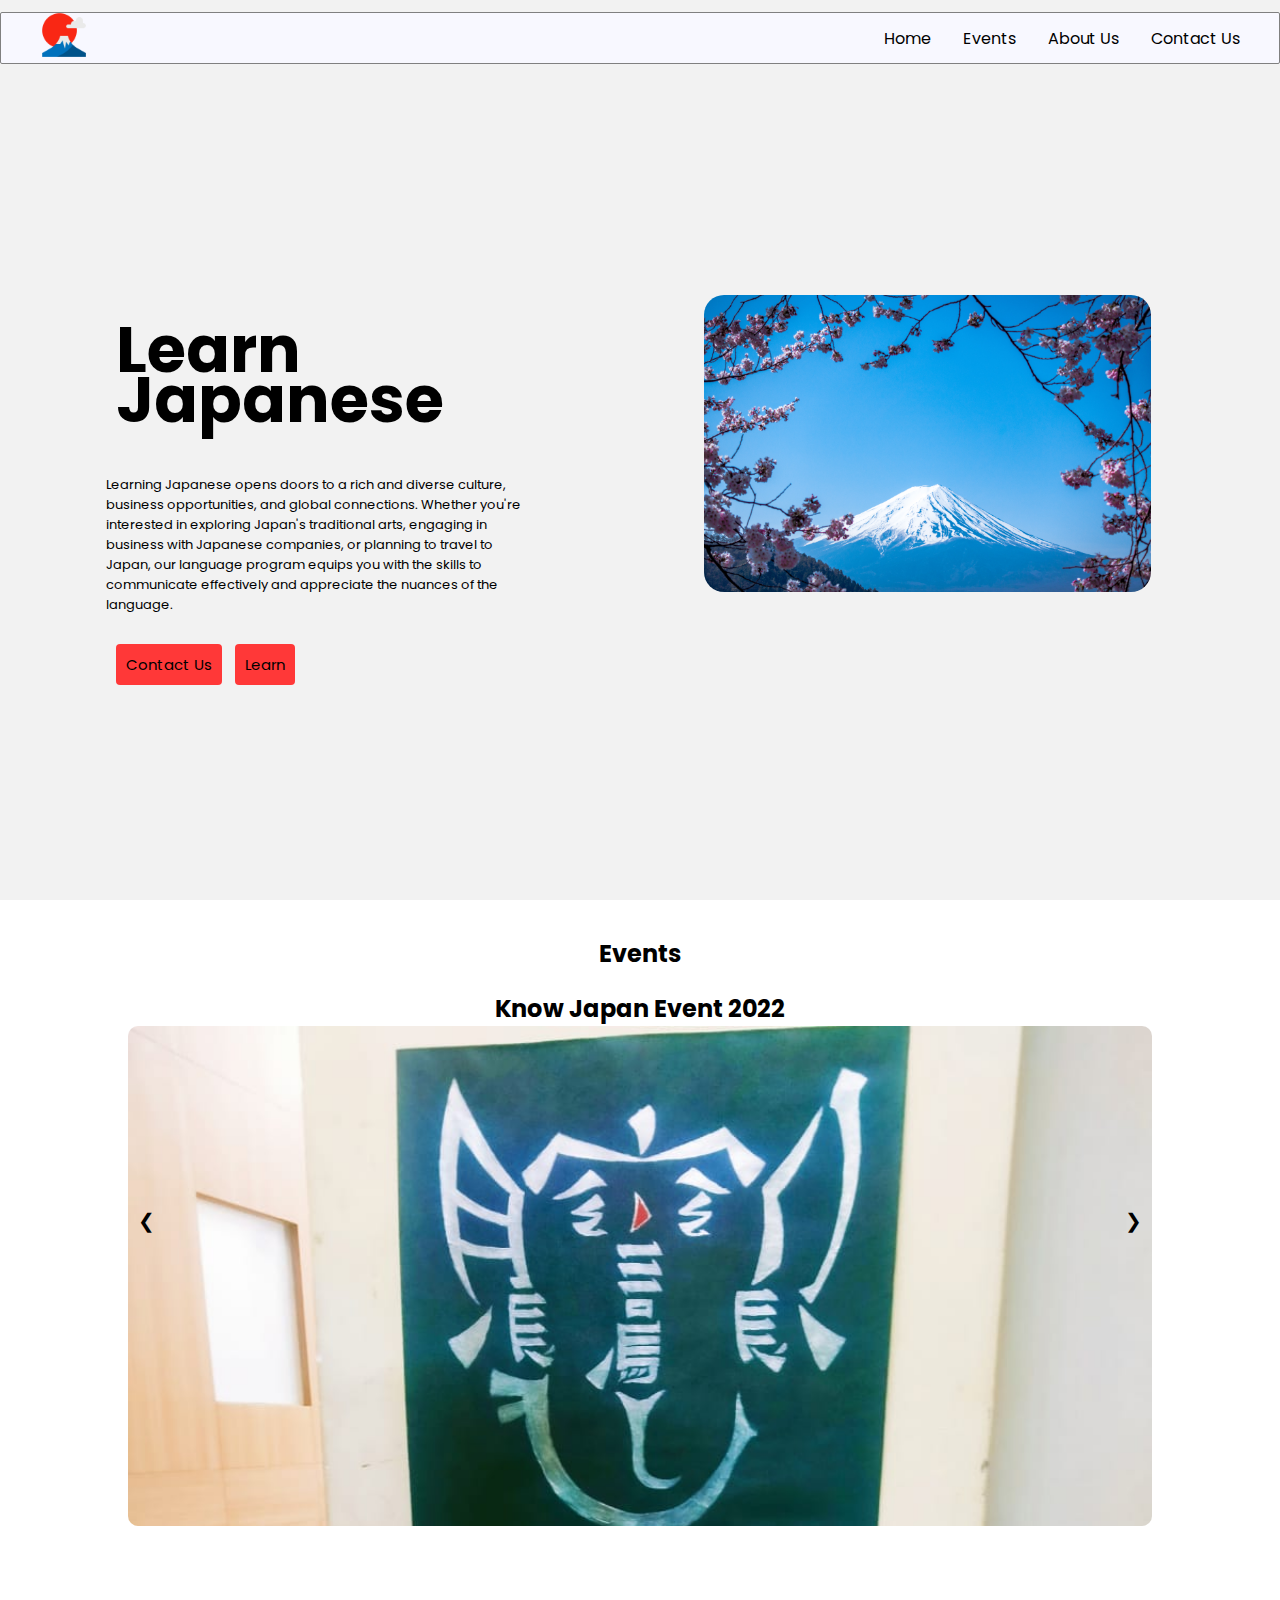
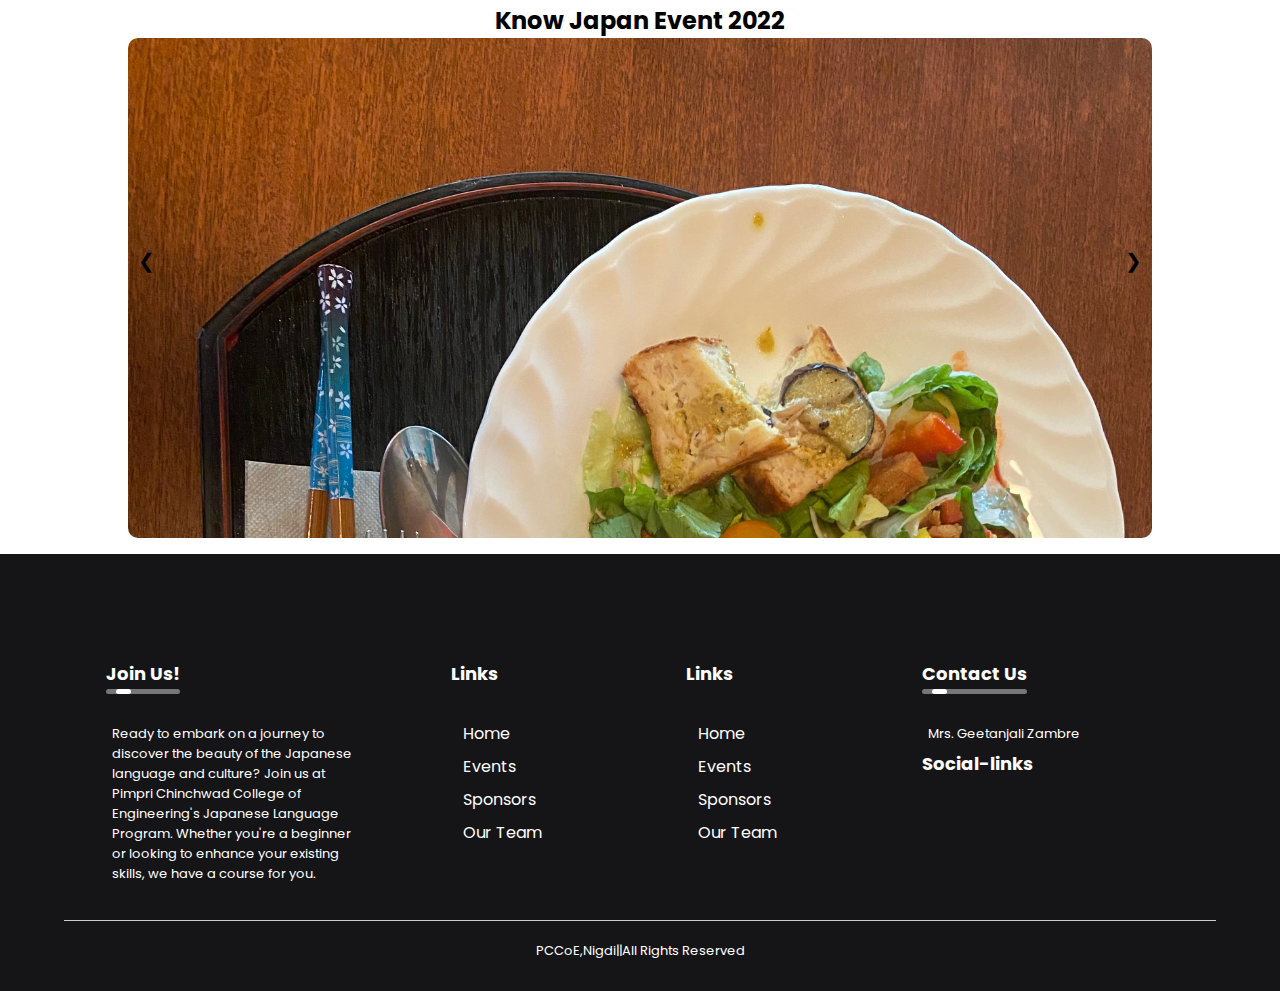
<file: index.html>
<!DOCTYPE html>
<html lang="en">
<head>
    <meta charset="UTF-8">
    <meta name="viewport" content="width=device-width, initial-scale=1.0">
    <title>PCCoE-Japanese</title>

<link rel="stylesheet" href="style.css">
<link rel="icon" href="image/logo (2).png"/>
<link rel="stylesheet" href="https://cdnjs.cloudflare.com/ajax/libs/font-awesome/6.3.0/css/all.min.css" integrity="sha512-SzlrxWUlpfuzQ+pcUCosxcglQRNAq/DZjVsC0lE40xsADsfeQoEypE+enwcOiGjk/bSuGGKHEyjSoQ1zVisanQ==" crossorigin="anonymous" referrerpolicy="no-referrer" />
</head>
<body>

    <div id="content">
    <div class="container1">
        <!-- section for the navbar and the main page content -->
        <header>
            <div class="navbar">
              <div style="display: flex;">
                <div class="logo"><img src="image/logo (2).png" alt="AppLogo"></div>
              </div>
                <ul class="links">
                    <li> <a class="hover-underline" href="#">Home</a> </li>
                    <li><a class="hover-underline" href="#">Events</a></li>
                    <li><a class="hover-underline" href="aboutus.html">About Us</a></li>
                    <li><a class="hover-underline" href="#">Contact Us</a></li>         
                </ul>
                <div class="toggle_btn">
                <i class="fa-solid fa-bars"></i>
                </div>
            <div class="dropdown_menu">
                <li> <a href="#">Home</a> </li>
                <li><a href="#">Events</a></li>
                <li><a href="aboutus.html">About Us</a></li>
                <li><a href="#">Contact Us</a></li>
             </div>
    
        </div>
        </header>


   
    
        <div class="mainbody">
            <div class="mainrow">
                
                <div class="maincol">
                 <h1>Learn Japanese</h1>
                  <p>Learning Japanese opens doors to a rich and diverse culture, business opportunities, and global connections. Whether you're interested in exploring Japan's traditional arts, engaging in business with Japanese companies, or planning to travel to Japan, our language program equips you with the skills to communicate effectively and appreciate the nuances of the language.
                  </p>
                  <br><br>
                <a href="#">Contact Us</a>
                <a href="#">Learn</a>
                </div>
             
             
                <div class="maincol">
                    <img src="image/main.jpg" alt="mainimage">
                   </div>
                
            </div>
            </div>
            </div>   

                <div class="container2">
                    <div class="slider-container">
                        <h2 class="slider-heading">Events</h2>
                        <h2 class="slider-heading">Know Japan Event 2022</h2>
                        <div class="slider">
                          <div class="slide" style="background-image: url('image/know2022-1.jpg');"></div>
                          <div class="slide" style="background-image: url('image/know2022-2.jpg');"></div>
                          <div class="slide" style="background-image: url('image/know2022.jpg');"></div>
                        </div>
                        <button class="prev" onclick="prevSlide()">❮</button>
                        <button class="next" onclick="nextSlide()">❯</button>
                      </div>
                </div>
                <br>
                <div class="container2">
                    <div class="slider-container">
                        <h2 class="slider-heading">Know Japan Event 2022</h2>
                        <div class="slider">
                          <div class="slide" style="background-image: url('image/visit-1.jpg');"></div>
                          <div class="slide" style="background-image: url('image/visit-2.jpg');"></div>
                          <div class="slide" style="background-image: url('image/visit-3.jpg');"></div>
                        </div>
                        <button class="prev" onclick="prevSlide()">❮</button>
                        <button class="next" onclick="nextSlide()">❯</button>
                      </div>
                </div>




    <div class="container3">
        <!-- scetion for the footer and extra info -->


        <footer>
            <div class="footrow">
                <div class="footcol">
                    <h3>Join Us!<div class="underline"><span></span></div></h3>
                    <p> 
                        Ready to embark on a journey to discover the beauty of the Japanese language and culture? Join us at Pimpri Chinchwad College of Engineering's Japanese Language Program. Whether you're a beginner or looking to enhance your existing skills, we have a course for you. </p>
    
                </div>
                <div class="footcol">

                    <h3>Links<div><span></span></div></h3>  
                <!-- class="underline" -->
                    <ul>
                        <li> <a class="hover-underline-animation" href="index.html">Home</a></li>
                        <li> <a class="hover-underline-animation" href="Events.html">Events</a></li>
                        <li> <a class="hover-underline-animation" href="#">Sponsors</a></li>
                        <li> <a class="hover-underline-animation" href="team.html">Our Team</a></li>
                        
                    </ul>
                 
                </div>
                <div class="footcol">
                    <h3>Links<div><span></span></div></h3>  
                <!-- class="underline" -->
                    <ul>
                        <li> <a class="hover-underline-animation" href="index.html">Home</a></li>
                        <li> <a class="hover-underline-animation" href="Events.html">Events</a></li>
                        <li> <a class="hover-underline-animation" href="#">Sponsors</a></li>
                        <li> <a class="hover-underline-animation" href="team.html">Our Team</a></li>
                        
                    </ul>
                </div>
                <div class="footcol">
                    <h3>Contact Us<div class="underline"><span></span></div></h3>
                    <p>Mrs. Geetanjali Zambre</p>
                    <h3 style="margin-top: 10px;">Social-links</h3>
                    <div class="social-icons">
                  <a href="#"> <i class="fa-brands fa-youtube fab"></i></a> 
                   <a href="#"><i class="fa-brands fa-instagram fab"></i></a> 
                </div>
            </div>
            </div>
            <hr>
            <p class="footcopyright">PCCoE,Nigdi||All Rights Reserved </p>
            
            </footer>









    </div>


</div>











<!-- Script for the navbar toggle option -->
<script>
    const toggleBtn = document.querySelector('.toggle_btn')
    const toggleBtnIcon = document.querySelector('.toggle_btn i')
    const dropDownMenu = document.querySelector('.dropdown_menu')

toggleBtn.onclick = function(){
    dropDownMenu.classList.toggle('open')
    const isOpen = dropDownMenu.classList.contains('open')

    toggleBtnIcon.classList = isOpen
    ? 'fa-solid fa-xmark'
    :'fa-solid fa-bars'
}
</script>
<script>
    let currentIndex = 0;

function showSlide(index) {
  const slider = document.querySelector('.slider');
  const slides = document.querySelectorAll('.slide');

  if (index >= slides.length) {
    currentIndex = 0;
  } else if (index < 0) {
    currentIndex = slides.length - 1;
  } else {
    currentIndex = index;
  }

  const translateValue = -currentIndex * (100 / slides.length) + '%';
  slider.style.transform = 'translateX(' + translateValue + ')';
}

function nextSlide() {
  showSlide(currentIndex + 1);
}

function prevSlide() {
  showSlide(currentIndex - 1);
}

// Auto slide change example
setInterval(nextSlide, 3000); // Change slide every 3 seconds

</script>
</body>
</html>
</file>
<file: style.css>
@import url('https://fonts.googleapis.com/css2?family=Poppins:wght@300;400;500;600;700&display=swap');
*{
    margin: 0;
    padding: 0;
    box-sizing: border-box;
    font-family: "Poppins",sans-serif;
}

html{
  scroll-behavior: smooth;
}

.container1{
  position: relative;
    width: 100%;
    height: 100vh;
    display:flex;
    align-items: center;
    justify-content: center;
    background:#f0f0f0df ;
}
 
.navbar li{
    list-style: none;
}

.navbar a{
    text-decoration: none;
    color: #000;
    font-size: 1rem;
  }
  
  
.navbar a:hover{
    color: aqua;
    transition: smooth;
  }
  
header{
    position: absolute;
    top: 2px;
    padding: 0 1.8rem;
     width: 100%;
    margin-top: 10px;
    background: rgba(255, 255, 255, 0.091);
    backdrop-filter: blur(4px);
    border-radius: 2px;
    border: grey solid 1px;
    background:	#F8F8FF;
  } 

  
  .navbar{
    width: 100%;
    height: 50px;
    max-width: 1200px;
    margin: 0 auto;
    display: flex;
    align-items: center;
    justify-content: space-between;
   
  }
  
  
  .navbar .logo img{
    height: 3rem;
    width: 3rem; 
  }

  .navbar .links{
    display: flex;
    gap: 2rem;
  }
  
  
  .navbar .toggle_btn{
    color: #000000a4;
    font-size: 1.5rem;
    cursor: pointer;
    display: none;
  
  }
  
  
  /* 
  dropdownmenu */
  .dropdown_menu{
    position: absolute;
    right: 2rem;
    top: 60px;
    width: 300px;
    height: 0;
    background: linear-gradient(135deg,#d5fefd,aqua);
    backdrop-filter: blur(15px);
    border-radius:10px;
    overflow: hidden;
    display: none;
    transition: height 0.2s cubic-bezier(0.175, 0.885, 0.32, 1.275);
  }
  
  .dropdown_menu.open{
    height: 240px;
    padding: auto;
    margin: auto;
  }

  
  .dropdown_menu li{
    padding: 0.7rem;
    display: flex;
    align-items: center;
    justify-content: center;
  
  }
  
  /* responsive */
  @media(max-width:992px)
  {
    .navbar .links{
        display: none;
    }
  
    .navbar .toggle_btn{
        display: block;
    }
  
    .dropdown_menu{
        display: block;
    }
    .slide {
        flex: 1;
        width: 100%;
        height: 1vh;
        background-size: cover;
      }
   
    
  }
  
  @media(max-width:576px){
    .dropdown_menu{
        left: 2rem;
        width: unset;
    }
    .slide {
        flex: 1;
        width: 100%;
        height: 50vh;
        background-size: cover;
      }
      
   
  
  }
  
    /* navbar css ends here */

/* space for the css of the main body */

.mainbody{
  width: 100%;
  position: relative;
  bottom: 0;
  background: transparent;
  color: #000;
  padding: 100px  0 30px;
  font-size: 13px;
  line-height: 20px;
}

.mainrow{
  width: 85%;
  margin: auto;
  display: flex;
  flex-wrap: wrap;
  align-items: flex-start;
  justify-content: space-between;
}

.maincol{
  flex-basis: 45%;
  padding: 10px;
}

.maincol:nth-child(1){
  flex-basis: 40%;
}
.maincol p{
  gap: 2px;
}


.maincol img{
  width: 95%;
  border-radius:20px;
 
}

.maincol:nth-child(1) img:hover{
  box-shadow: rgba(43, 251, 255, 0.35) 0px 5px 10px;
  
}


.maincol h1{
  margin-bottom: 40px;
  margin-top: 20px;
  padding: 10px;
  font-size:4rem;
  line-height: 50px;
}

.maincol a{
    text-decoration: none;
    background-color: rgb(255, 56, 56);
    color: #000;
    border-radius: 4px;
    padding: 10px;
    margin-top: 10px;
    margin-left: 10px;
    font-size: 15px;
}

.maincol a:hover{
    color: red;
    color: aliceblue;
}


/* main body css ends here */

    
/* container2  css is here */
.container2{
  position: relative;
    width: 100%;
    display:flex;
    align-items: center;
    justify-content: center;
}
.container2a{
  position: relative;
    width: 100%;
    display:flex;
    align-items: center;
    justify-content: center;
    background-color:#f0f0f0df;   
}

.container2a h3
{
  font-size: xx-large;

}
/* container2 css ends here */
/* footer css start here */


footer{
    width: 100%;
    position: relative;
    bottom: 0;
    background: #151517;
    color: #fff;
    padding: 100px  0 30px;
    font-size: 13px;
    line-height: 20px;
  }
  .footrow{
    width: 85%;
    margin: auto;
    display: flex;
    flex-wrap: wrap;
    align-items: flex-start;
    justify-content: space-between;
  }
  
  .footcol{
    flex-basis: 25%;
    padding: 10px;
  }
  
  .footcol:nth-child(3),.footcol:nth-child(2){
    flex-basis: 15%;
  }
  
  
  .footcol h3{
    width: fit-content;
    margin-bottom: 40px;
    position: relative;
    font-size: large;
  }
  .footcol p{
    margin: 6px;
  }
  .footlogo{
    
    height: 120px;
    width: 120px;
    margin-bottom: 30px;
  }
  
  
  .footemail-id{
    width: fit-content;
    border-bottom: solid 1px #ccc;
    margin: 20px 0;
  }
  
  .footcol ul li{
    list-style: none;
    margin: 12px;
  }
  
  .footcol ul li a{
    color: #fff;
    text-decoration: none;
    font-size: medium;
  }
  /* .footcol ul li a:hover{
    color: #03a9f4;
    font-size:large;
    
  } */
  .social-icons  .fab {
    width: 40px;
    height: 40px;
    border-radius: 50%;
    text-align: center;
    line-height: 40px;
    font-size: 20px;
    color: #000;
    background: #fff;
    margin-right: 15px;
    cursor: pointer;
  
  }
  
 
  
  footer hr{
    width: 90%;
    border: 0;
    border-bottom: 1px solid #ccc;
    margin: 20px auto;
  }
  .footcopyright{
    text-align: center;
  
  }

  .hover-underline-animation {
    display: inline-block;
    position: relative;
    color:hotpink;
  }
  
  .hover-underline-animation:after {
    content: '';
    position: absolute;
    width: 100%;
    transform: scaleX(0);
    height: 2px;
    bottom: 0;
    left: 0;
    background-color:aqua;
    transform-origin: bottom right;
    transition: transform 0.25s ease-out;
    margin-top: 2px;
  }
  
  .hover-underline-animation:hover:after {
    transform: scaleX(1);
    transform-origin: bottom left;
  }


  .hover-underline {
    display: inline-block;
    position: relative;
    color:#000;
  }
  
  .hover-underline:after {
    content: '';
    position: absolute;
    width: 100%;
    transform: scaleX(0);
    height: 2px;
    bottom: 0;
    left: 0;
    background-color:#000;
    transform-origin: bottom right;
    transition: transform 0.25s ease-out;
    margin-top: 2px;
  }
  
  .hover-underline:hover:after {
    transform: scaleX(1);
    transform-origin: bottom left;
  }
  
  .underline{
    width: 100%;
    height: 5px;
    background:#767676 ;
    border-radius: 3px;
    position: absolute;
    top:25px;
    left: 0;
    overflow: hidden;
  }
  
  .underline span{
    width: 15px;
    height: 100%;
    background: #fff;
    border-radius: 3px;
    position: absolute;
    top: 0;
    left: 10px;
    animation: footmoving 2s linear infinite;
  }
  
  
  @keyframes footmoving{
    0%{
        left: -20px;
    }
  
    100%{
        left: 100%;
    }
  
  }
  
  
  @media(max-width:700px){
  footer{
    bottom: unset;
  }
  
  
  .footcol{
    flex-basis: 100%;
  
  }
  
  .footcol:nth-child(3),.footcol:nth-child(2){
    flex-basis: 100%;
  }

  .mainbody{
    bottom: unset;
  }
  
  .mainrow{
    flex-direction: column-reverse;
  }
  
  .maincol{
    flex-basis: 100%;
  
  }
  
  .maincol:nth-child(3),.maincol:nth-child(2){
    flex-basis: 100%;
  }



  
  }
  
  /* footer css ends here */
  
  /* css cards  */
  .card {
    display: flex;
    justify-content: center;
    margin: 50px 0px;
    gap: 75px; /* change the gap value */
    flex-wrap: wrap;
  }
  
  
  .flip-card {
    background-color: transparent;
    width: 275px;
    height: 375px;
    perspective: 1000px;
    font-family: sans-serif;
  }
  
  .cardtitle {
    font-size: 1.5em;
    font-weight: 900;
    text-align: center;
    margin: 10px 0;
  }
  
  .flip-card-inner {
    position: relative;
    width: 100%;
    height: 100%;
    text-align: center;
    transition: transform 0.8s;
    transform-style: preserve-3d;
  }
  
  .flip-card:hover .flip-card-inner {
    transform: rotateY(180deg);
  }
  
  .flip-card-front, .flip-card-back {
    position: absolute;
    display: flex;
    flex-direction: column;
    justify-content: space-evenly;
    width: 100%;
    height: 100%;
    -webkit-backface-visibility: hidden;
    backface-visibility: hidden;
    border-radius: 1rem;
    box-shadow: 0 10px 20px rgba(0, 0, 0, 0.3);
  }
  
  .flip-card-front {
    background:#fff;
    color: #4a00f8;
  }
  .flip-card-front :nth-child(1){
    background:#fff;
    color: #4a00f8;
  }
  
  
  
  .flip-card-front img{
    padding: 15px;
  }
  
  .flip-card-back {
     background: linear-gradient(135deg , #88104d, #001d3e, #88104d);
    color: #fff;
    transform: rotateY(180deg);
    box-shadow: 0px 4px 15px rgba(0, 0, 0, 0.2);
    background-image: url
  }
  
  .flip-card-back a {
    color: white;
  }
  .ClickR{
    padding: 5px;
    margin: 4px;
    border: 2px solid #fff;
    display: inline-block;
    color:#fff;
    text-align:center;
    font-size:1.3rem;
    background:#001d3e;
    border-radius: 5px;
  }
    .spon{
      text-align: center;
    }


  /* css card style ends here */

/* css for the slider */
body {
    margin: 0;
    font-family: Arial, sans-serif;
  }
  
  .slider-container {
    position: relative;
    width: 80%;
    margin: auto;
    overflow: hidden;
    margin: 1rem;
  }
  
  .slider-heading {
    text-align: center;
    margin-top: 20px;
    font-size: 24px;
  }
  
  .slider {
    display: flex;
    width: 300%; /* Adjust the width based on the number of slides */
    transition: transform 0.5s ease-in-out;

  }
  
  .slide {
    border-radius: 10px;
    flex: 1;
    width: 100%;
    height: 500px;
    background-size: cover;
  }
  
  button {
    position: absolute;
    top: 50%;
    transform: translateY(-50%);
    font-size: 20px;
    border: none;
    background: none;
    cursor: pointer;
  }
  
  .prev {
    left: 10px;
  }
  
  .next {
    right: 10px;
  }
  
  @media (max-width: 768px) {
    .slider-container {
      width: 90%;
    }
  }
</file>
